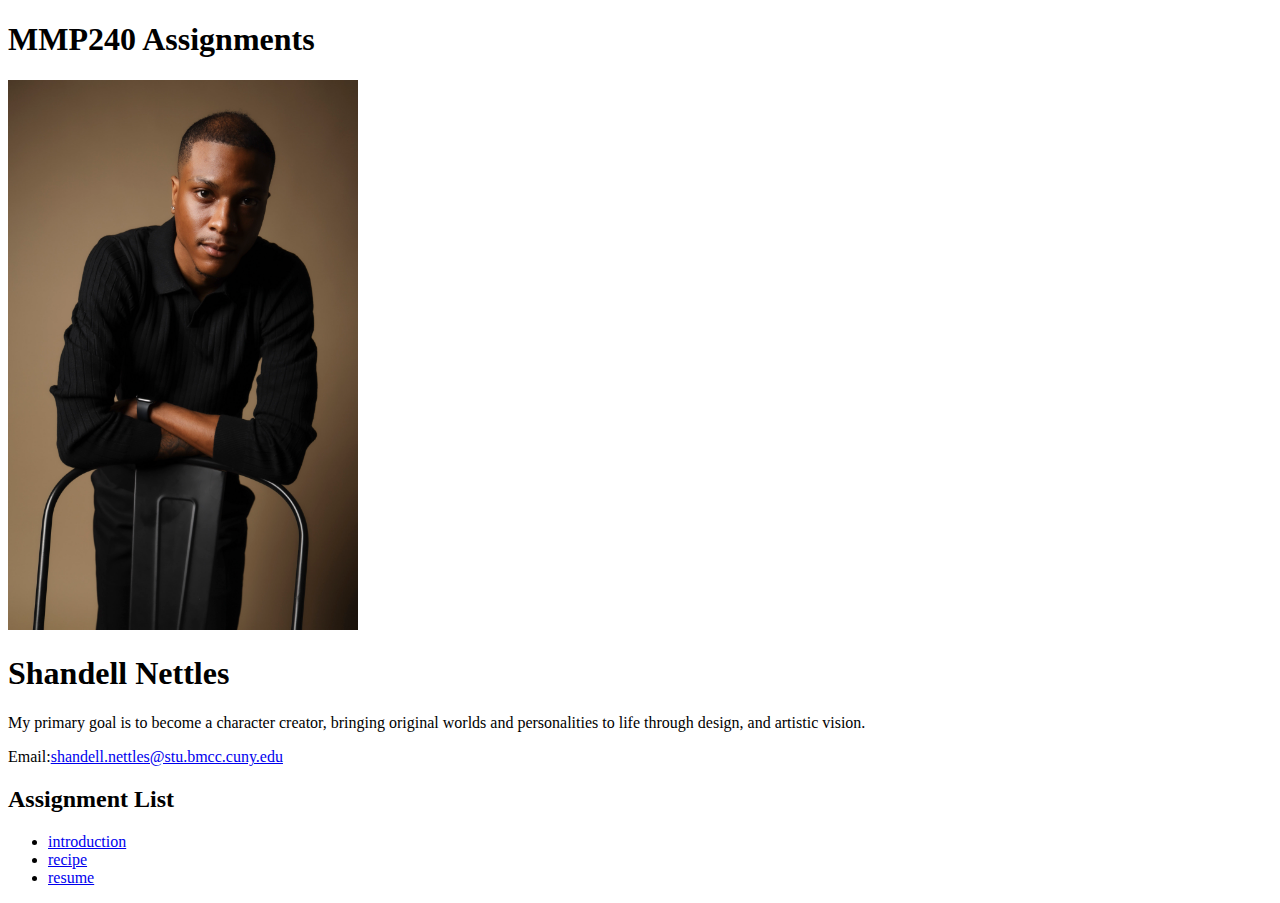
<file: index.html>
<!DOCTYPE html>
<html lang="en">
<head>
    <meta charset="UTF-8">
    <meta name="viewport" content="width=device-width, initial-scale=1.0">
    <title>MMP240 Assignments</title>


</head>





<body>
<h1>MMP240 Assignments </h1>
<img src="images/shandell pro.JPG" alt="Description of image" width="350" height="550">


<h1>Shandell Nettles</h1>
<p>My primary goal is to become a character creator, bringing original worlds and personalities to life through design, and artistic vision.</p>

<p>Email:<a href="mailto:shandell.nettles@stu.bmcc.cuny.edu">shandell.nettles@stu.bmcc.cuny.edu</a><p>

<h2>Assignment List</h2>
<ul>
    <li><a href="index.html">introduction</a></li>
    <li><a href="recipe.html">recipe</a></li>
    <li><a href="resume.html">resume</a></li>

</ul>












</body>






</html>
</file>
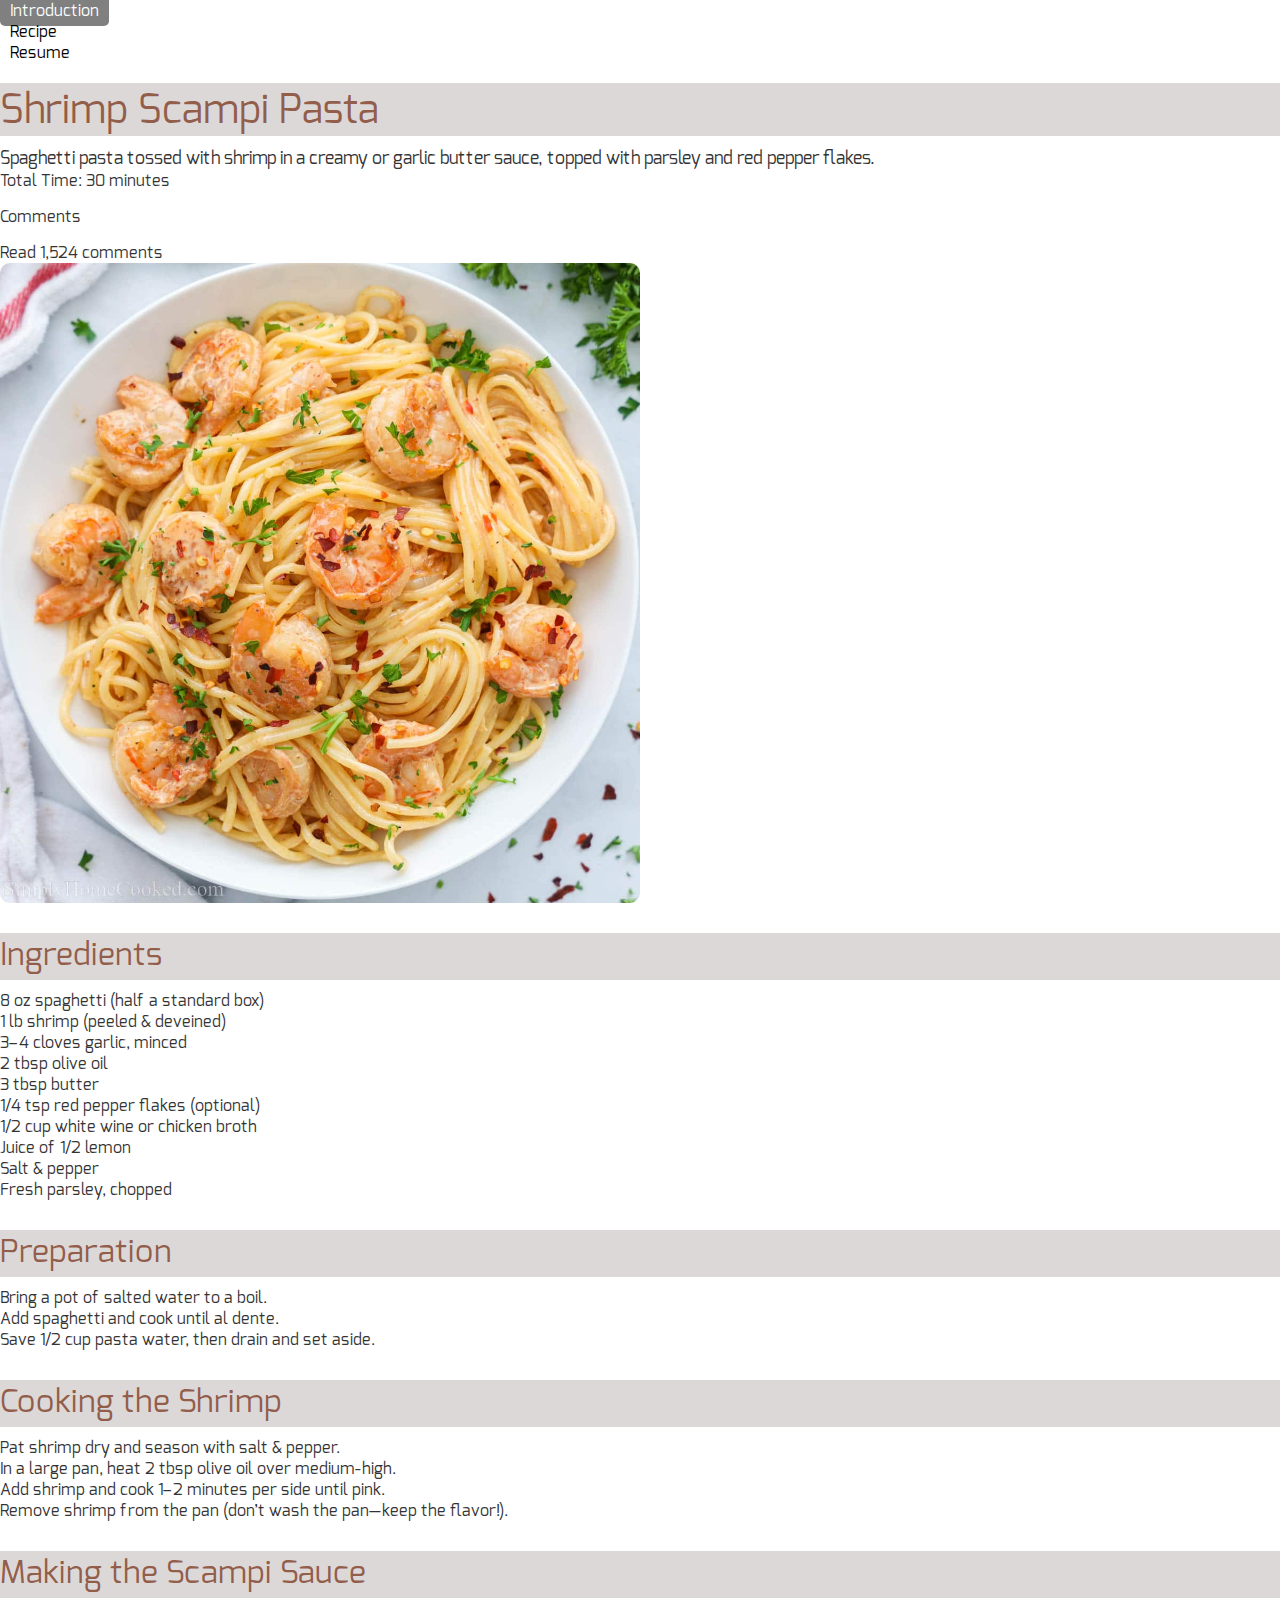
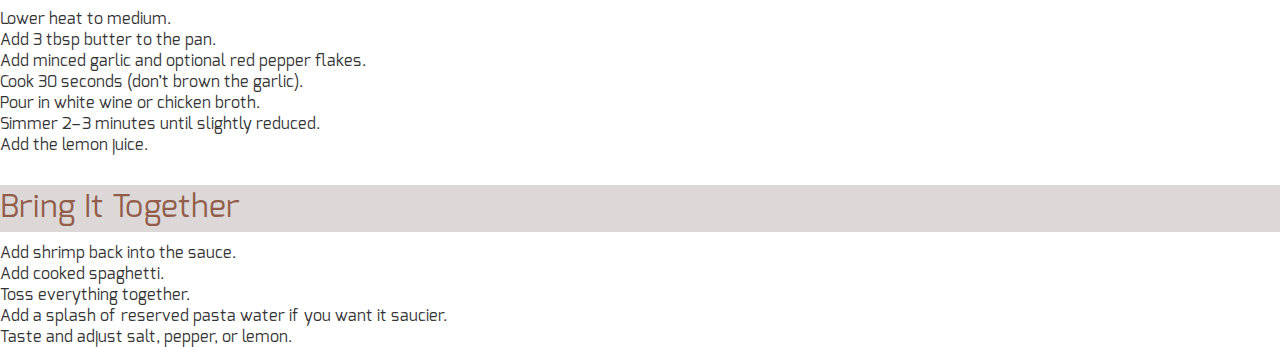
<file: recipe.html>
<!DOCTYPE html>
<html lang="en">



<head>
    <meta charset="UTF-8">
    <meta name="viewport" content="width=device-width, initial-scale=1.0">
    <title>Shrimp Scampi Pasta Recipe</title>
    <link href="css/recipe.css" rel="stylesheet" media="screen">
    <link href="css/fontsstyle.css" media="screen" rel="stylesheet">
</head>
<body>

    

        <!-- Navigation Menu -->
        <nav>
 <ul>
<li><a href="index.html">Introduction</a></li>
<li><a href="recipe.html">Recipe</a></li>
<li><a href="resume.html">Resume</a></li>
</ul>
</nav>

<!-- Recipe Header -->
<header>
<h1>Shrimp Scampi Pasta</h1>
<p>Spaghetti pasta tossed with shrimp in a creamy or garlic butter sauce, topped with parsley and red pepper flakes.</p>
 </header>

        <!-- Recipe Info -->
        <div class="aside-container">
            <aside>Total Time: 30 minutes</aside>
            <aside>Comments</aside>
            <aside>Read 1,524 comments</aside>
        </div>

        <!-- Recipe Image -->
        <img src="images/pasta.jpg" alt="Shrimp Scampi Pasta">

        <!-- Ingredients Section -->
        <section>
            <h2>Ingredients</h2>
            <ul>
                <li>8 oz spaghetti (half a standard box)</li>
                <li>1 lb shrimp (peeled & deveined)</li>
                <li>3–4 cloves garlic, minced</li>
                <li>2 tbsp olive oil</li>
                <li>3 tbsp butter</li>
                <li>1/4 tsp red pepper flakes (optional)</li>
                <li>1/2 cup white wine or chicken broth</li>
                <li>Juice of 1/2 lemon</li>
                <li>Salt & pepper</li>
                <li>Fresh parsley, chopped</li>
            </ul>
        </section>

        <!-- Preparation Section -->
        <section>
            <h2>Preparation</h2>
            <ol>
                <li>Bring a pot of salted water to a boil.</li>
                <li>Add spaghetti and cook until al dente.</li>
                <li>Save 1/2 cup pasta water, then drain and set aside.</li>
            </ol>
        </section>

        <!-- Cooking the Shrimp -->
        <section>
            <h2>Cooking the Shrimp</h2>
            <ol>
                <li>Pat shrimp dry and season with salt & pepper.</li>
                <li>In a large pan, heat 2 tbsp olive oil over medium-high.</li>
                <li>Add shrimp and cook 1–2 minutes per side until pink.</li>
                <li>Remove shrimp from the pan (don’t wash the pan—keep the flavor!).</li>
            </ol>
        </section>

        <!-- Making the Scampi Sauce -->
        <section>
            <h2>Making the Scampi Sauce</h2>
            <ol>
                <li>Lower heat to medium.</li>
                <li>Add 3 tbsp butter to the pan.</li>
                <li>Add minced garlic and optional red pepper flakes.</li>
                <li>Cook 30 seconds (don’t brown the garlic).</li>
                <li>Pour in white wine or chicken broth.</li>
                <li>Simmer 2–3 minutes until slightly reduced.</li>
                <li>Add the lemon juice.</li>
            </ol>
        </section>

        <!-- Bringing It Together -->
        <section>
            <h2>Bring It Together</h2>
            <ol>
                <li>Add shrimp back into the sauce.</li>
                <li>Add cooked spaghetti.</li>
                <li>Toss everything together.</li>
                <li>Add a splash of reserved pasta water if you want it saucier.</li>
                <li>Taste and adjust salt, pepper, or lemon.</li>
            </ol>
        </section>

    </div> <!-- End container -->

</body>
</html>
</file>
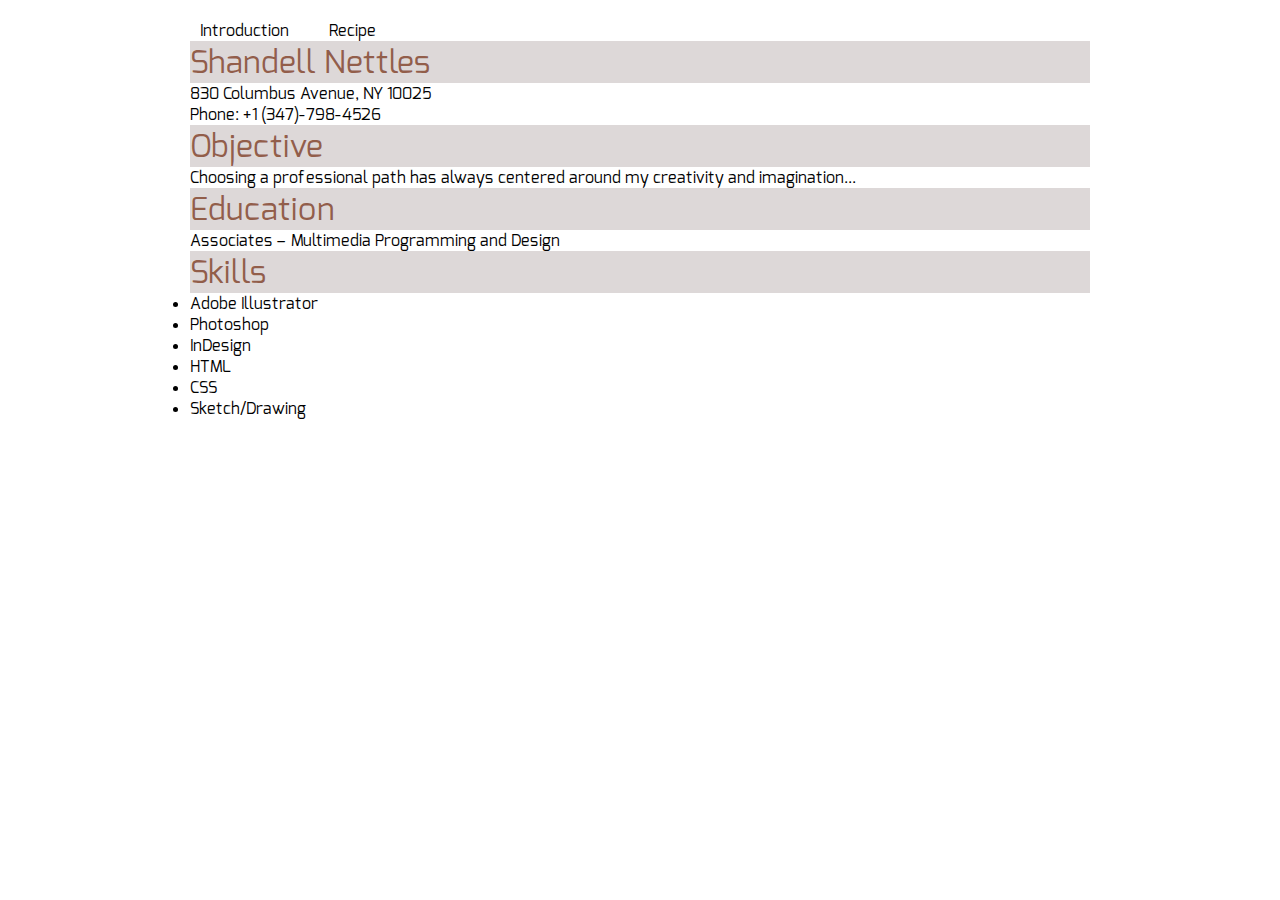
<file: resume.html>
<!DOCTYPE html>
<html lang="en">
<header>
    <meta charset="UTF-8">
    <meta name="viewport" content="width=device-width, initial-scale=1.0">
    <title>MMP240 Assignments</title>

<link href="css/resume.css" media="screen" rel="stylesheet">
 
<link href="css/fontsstyle.css" media="screen" rel="stylesheet">






<body>

<div class="container">

<nav>

<ul><li><a href="index.html">Introduction</a></li>
<li><a href="recipe.html">Recipe</a></li></ul>


</nav>

<h1>Shandell Nettles</h1>

<address>
830 Columbus Avenue, NY 10025<br>
Phone: +1 (347)-798-4526
</address>

<section class="objective">
<h2>Objective</h2>
<p>
Choosing a professional path has always centered around my creativity and imagination...
</p>
</section>



<section class="education">
<h2>Education</h2>
<p>Associates – Multimedia Programming and Design</p>
</section>

<section class="skills">
<h2>Skills</h2>
<ul>
<li>Adobe Illustrator</li>
<li>Photoshop</li>
<li>InDesign</li>
<li>HTML</li>
<li>CSS</li>
<li>Sketch/Drawing</li>
</ul>
</section>

</div>

</body>
</file>
<file: css/recipe.css>
body {
    font-family: 'Arial', sans-serif;
    margin: 0;
    padding: 0;
    background-color: #fafafa;
    color: #333;
    line-height: 1.6;
}


.container {
    max-width: 900px;
    margin: auto;
    padding: 20px;
}




nav ul li a {
    text-decoration: none;
    color: rgb(0, 0, 0);
    padding: 5px 10px;
    transition: all 0.3s;
}

nav ul li a:hover {
    background-color: gray;
    color: #fff;
    border-radius: 5px;
}


header h1 {
    font-size: 2.5rem;
    margin-top: 20px;
    margin-bottom: 10px;
    color: #752f13bc;
    background: rgb(221, 216, 216);
}

header p {
    font-size: 1.1rem;
    
}

img {
    display: block;
    max-width: 50%;
    height: auto;
    margin: 20px 0;
    border-radius: 10px;
}


.aside-container {
    display: flex;
    gap: 20px;
    flex-wrap: wrap;
    
}

aside {
    
    padding: 5px 10px;
    font-weight: bold;
    flex: 1;
    min-width: 150px;
}


section h2 {
    color: hsla(17, 72%, 27%, 0.737);

    padding-bottom: 5px;
    margin-top: 30px;
    margin-bottom: 10px;
    background: rgb(221, 216, 216);
}


ul, ol {
    margin-left: 20px;
    margin-bottom: 20px;
}

li {
    margin-bottom: 8px;
}


@media (min-width: 768px) {
    .container {
        display: flex;
        flex-direction: column;
    }

    
    .image-and-asides {
        display: flex;
        gap: 20px;
        align-items: flex-start;
        flex-wrap: wrap;
    }

    .image-and-asides img {
        flex: 1 1 400px;
    }

    .aside-container {
        flex: 1 1 300px;
        display: flex;
        flex-direction: column;
        gap: 15px;
    }
}


@media (max-width: 767px) {
    nav ul {
        flex-direction: column;
        gap: 10px;
    }

    .aside-container {
        flex-direction: column;
    }
}
</file>
<file: css/fontsstyle.css>
html, body, div, span, applet, object, iframe,
h1, h2, h3, h4, h5, h6, p, blockquote, pre,
a, abbr, acronym, address, big, cite, code,
del, dfn, em, img, ins, kbd, q, s, samp,
small, strike, strong, sub, sup, tt, var,
b, u, i, center,
dl, dt, dd, ol, ul, li,
fieldset, form, label, legend,
table, caption, tbody, tfoot, thead, tr, th, td,
article, aside, canvas, details, embed, 
figure, figcaption, footer, header, hgroup, 
menu, nav, output, ruby, section, summary,
time, mark, audio, video {
	margin: 0;
	padding: 0;
	border: 0;
	font-size: 100%;
	font: inherit;
	vertical-align: baseline;}

  @font-face {
    font-family: 'style(1)reg';
    src: url('fonts/Exo-Regular.woff2') format('woff2'),
        url('fonts/Exo-Regular.woff') format('woff');
    font-weight: normal;
    font-style: normal;
    font-display: swap;
}

@font-face {
    font-family: 'style(2)bold';
    src: url('fonts/Exo-DemiBold.woff2') format('woff2'),
        url('fonts/Exo-DemiBold.woff') format('woff');
    font-weight: 400;
    font-style: normal;
    font-display: swap;
}


body {font-family: "style(1)reg", Arial, Helvetica, sans-serif;
}
h1, h2, h3, h4, h5, h6 {font-size: 2rem;
}
 




nav { display: flex;
    flex-direction: row;
    justify-content: space-between;}




@media screen and (min-width: 480px) {
  body {
    background-color: rgb(255, 255, 255);
  }
}
</file>
<file: css/resume.css>
body{
    font-family: Arial, sans-serif;
    margin: 0;
}


.container{
    display: flex;
    flex-direction: column;
    max-width: 900px;
    margin: auto;
    padding: 20px;
    
}


nav ul{
    display: flex;
    gap: 20px;
    list-style: none;
    padding: 0;
    
}


section{
    margin-top: 20px;
    
}


.experience,
.skills{
    flex: 1;
    
}


.resume-bottom{
    display: flex;
    gap: 40px;
}

section h2 { background: rgb(221, 216, 216);
        color:  hsla(17, 72%, 27%, 0.737);}


h1 { background: rgb(221, 216, 216);
    color:  hsla(17, 72%, 27%, 0.737);}





nav ul li a { text-decoration: none;
    color: rgb(0, 0, 0);
    padding: 5px 10px;
    transition: background 0.3s, color 0.3s;
    border-radius: 5px;
}

nav ul li a:hover { background-color: grey;
    color: white;

}
</file>
